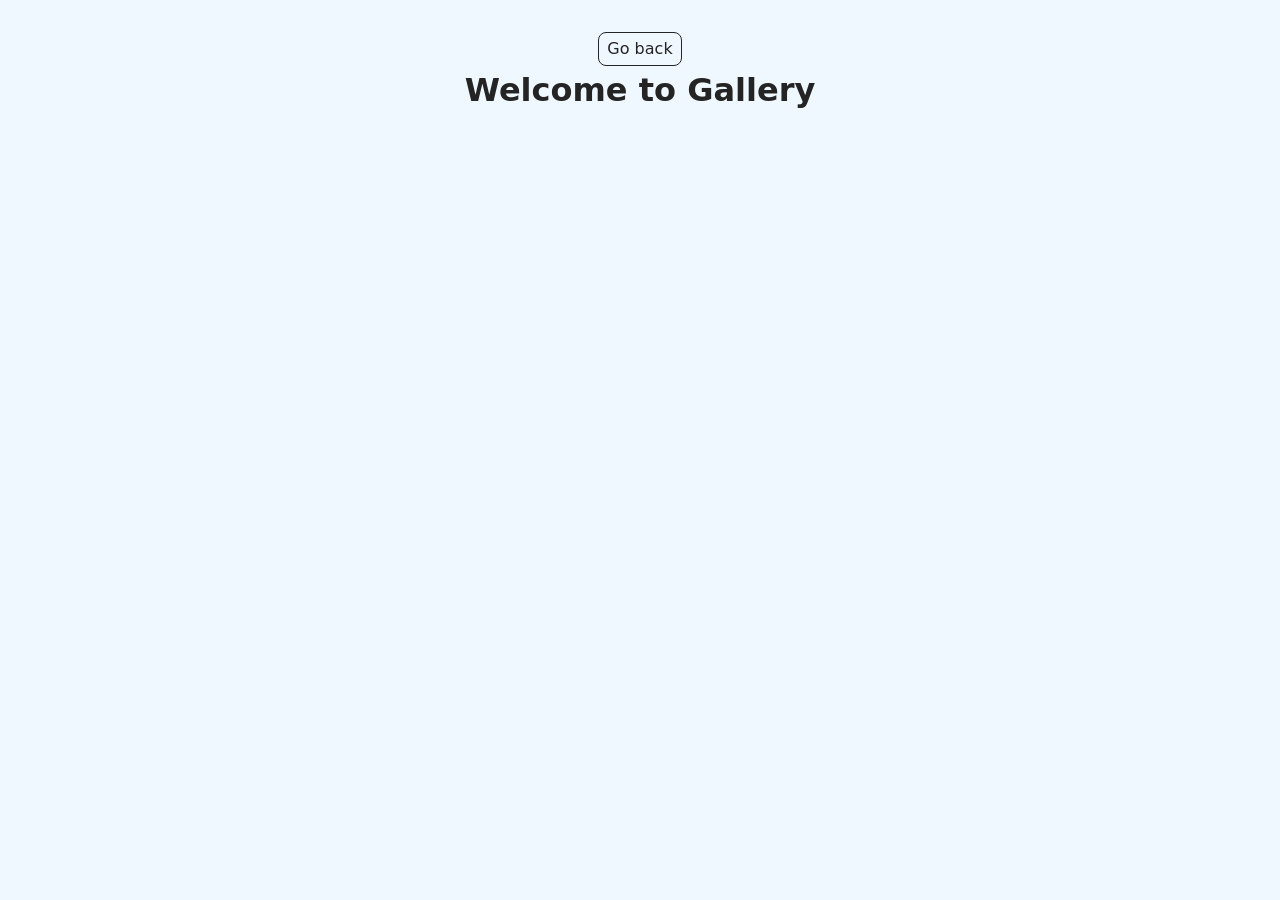
<file: src/1-gallery.html>
<!doctype html>
<html lang="en">
  <head>
    <meta charset="UTF-8" />
    <meta http-equiv="X-UA-Compatible" content="IE=edge" />
    <meta name="viewport" content="width=device-width, initial-scale=1.0" />
    <title>Gallery</title>
    <link rel="stylesheet" href="./css/styles.css" />
  </head>
  <body>
    <main>
      <div class="container">
        <a class="back-link" href="./index.html">Go back</a>
        <h1 class="main-title">Welcome to Gallery</h1>
        <ul class="gallery"></ul>

        </ul>
      </div>
    </main>
    <script type="module" src="./js/1-gallery.js"></script>
  </body>
</html>
</file>
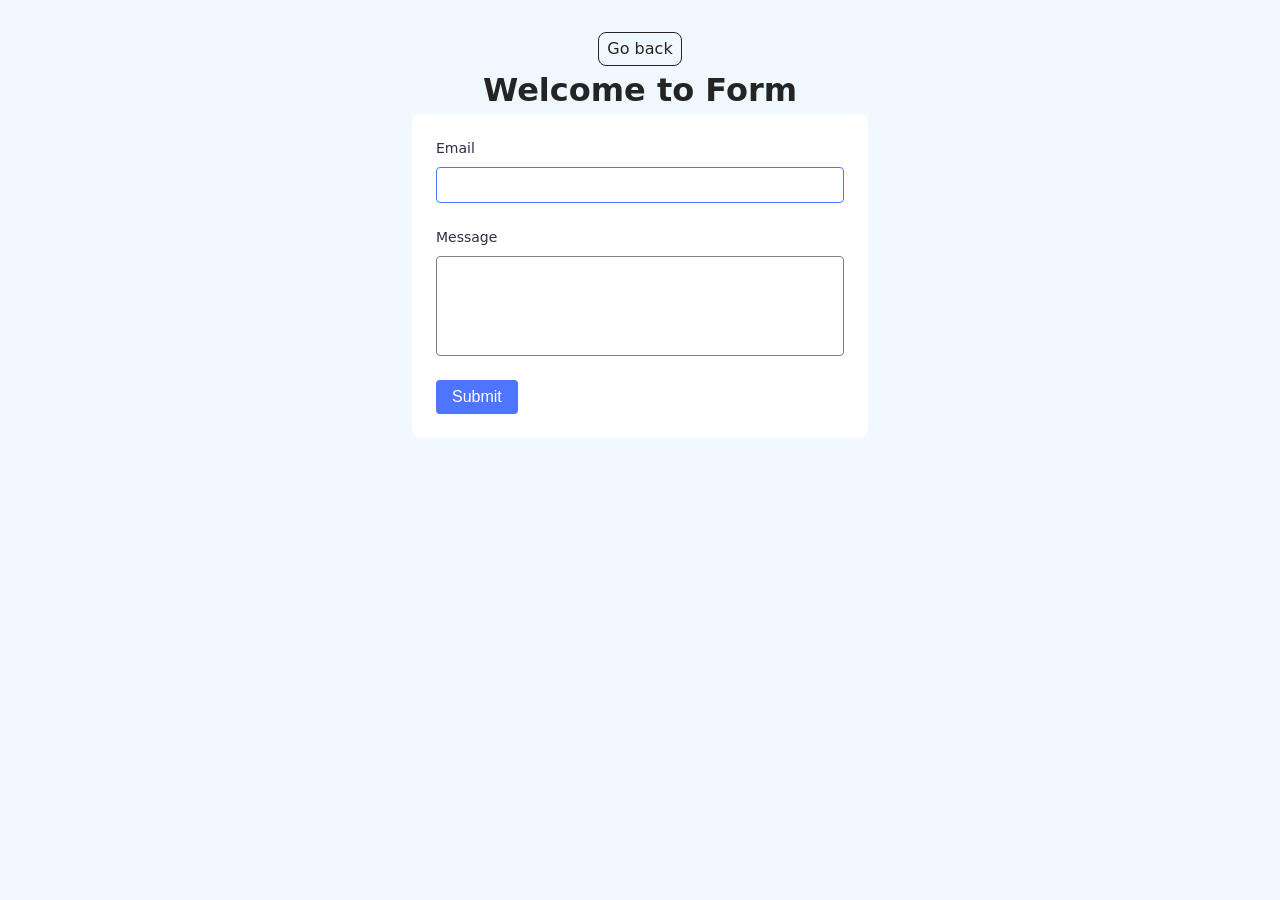
<file: src/2-form.html>
<!doctype html>
<html lang="en">
  <head>
    <meta charset="UTF-8" />
    <meta http-equiv="X-UA-Compatible" content="IE=edge" />
    <meta name="viewport" content="width=device-width, initial-scale=1.0" />
    <title>Form</title>
    <link rel="stylesheet" href="./css/styles.css" />
  </head>
  <body>
    <main>
      <div class="container">
        <a class="back-link" href="./index.html">Go back</a>
        <h1 class="main-title">Welcome to Form</h1>
        <form class="feedback-form" autocomplete="off">
          <label>
            Email
            <input type="email" name="email" autofocus />
          </label>
          <label>
            Message
            <textarea name="message" rows="8"></textarea>
          </label>
          <button type="submit">Submit</button>
        </form>
      </div>
    </main>

    <script type="module" src="./js/2-form.js"></script>
  </body>
</html>
</file>
<file: src/css/styles.css>
/**
  |============================
  | include css partials with
  | default @import url()
  |============================
*/
/* Common styles */
@import url('./reset.css');
@import url('./base.css');
@import url('./container.css');
@import url('./animations.css');

/* Sections style */
@import url('./header.css');
@import url('./back-link.css');
@import url('./1-gallery.css');
@import url('./2-form.css');
</file>
